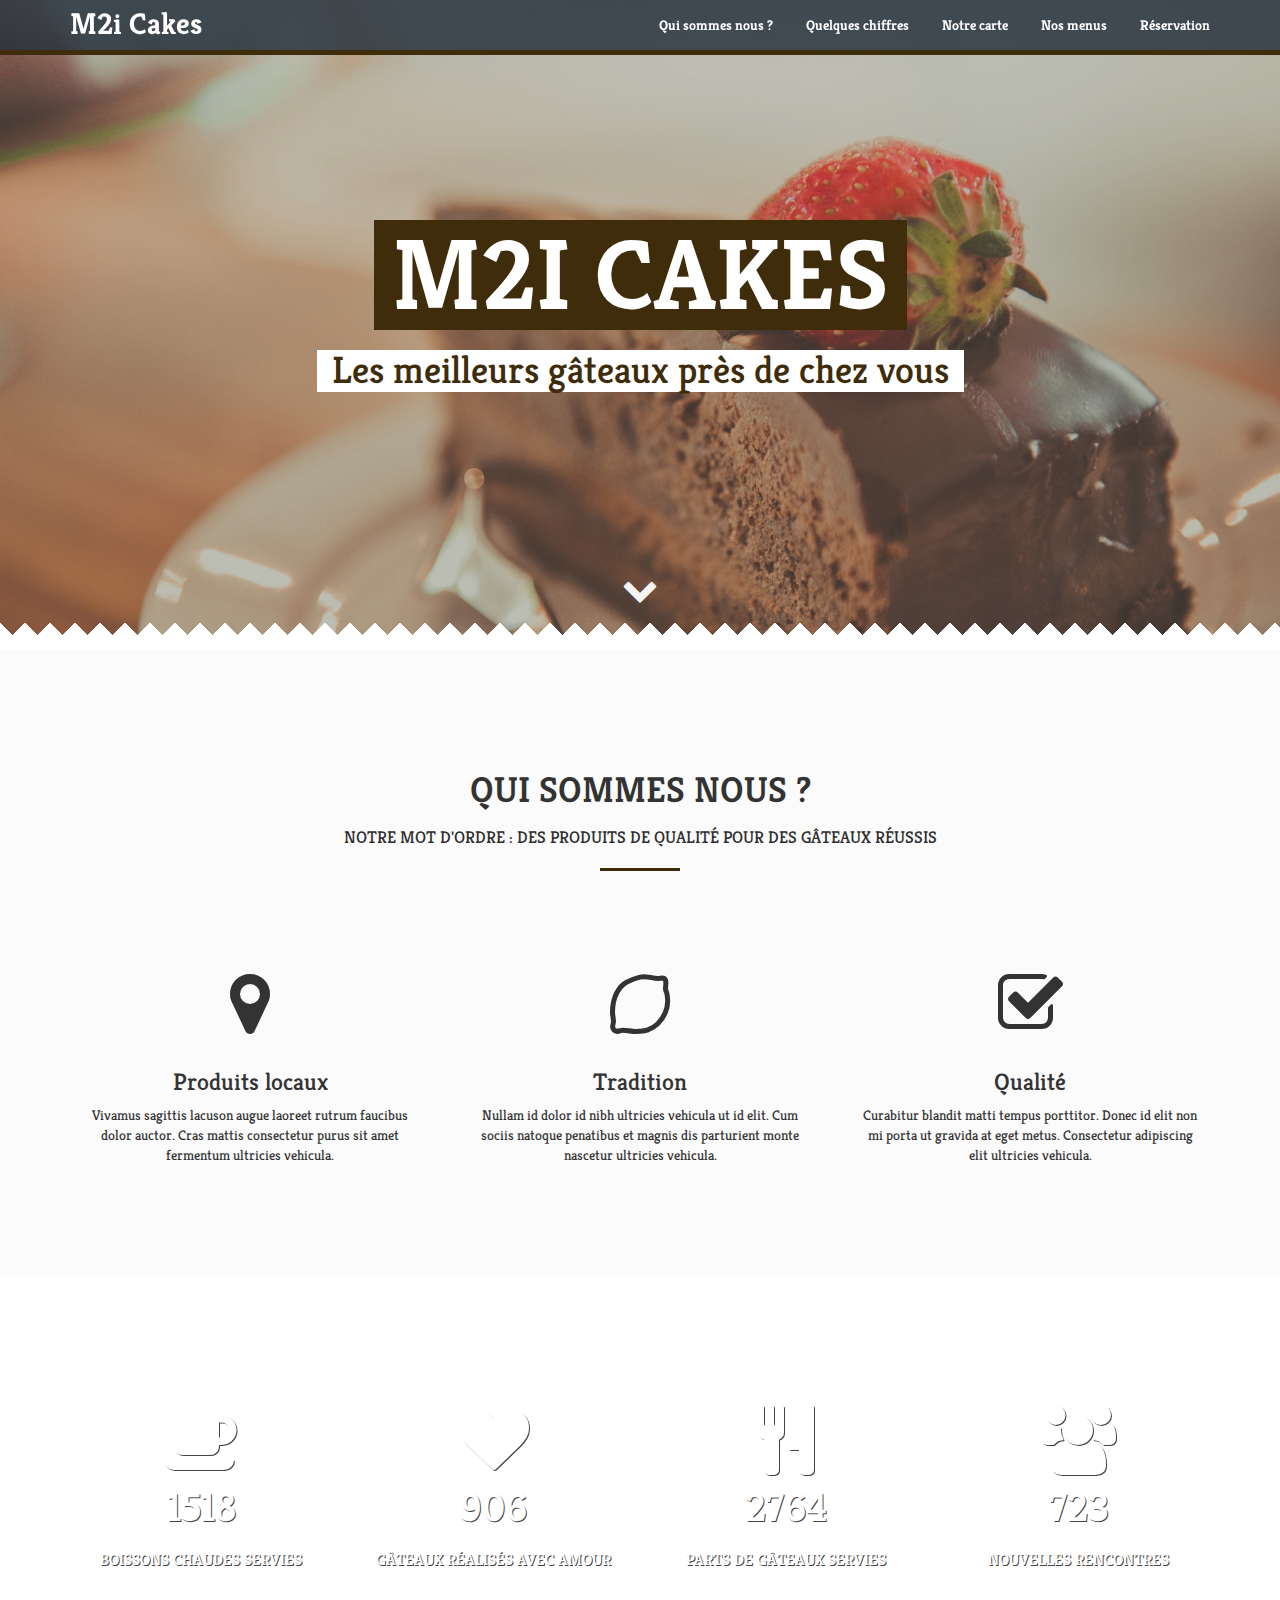
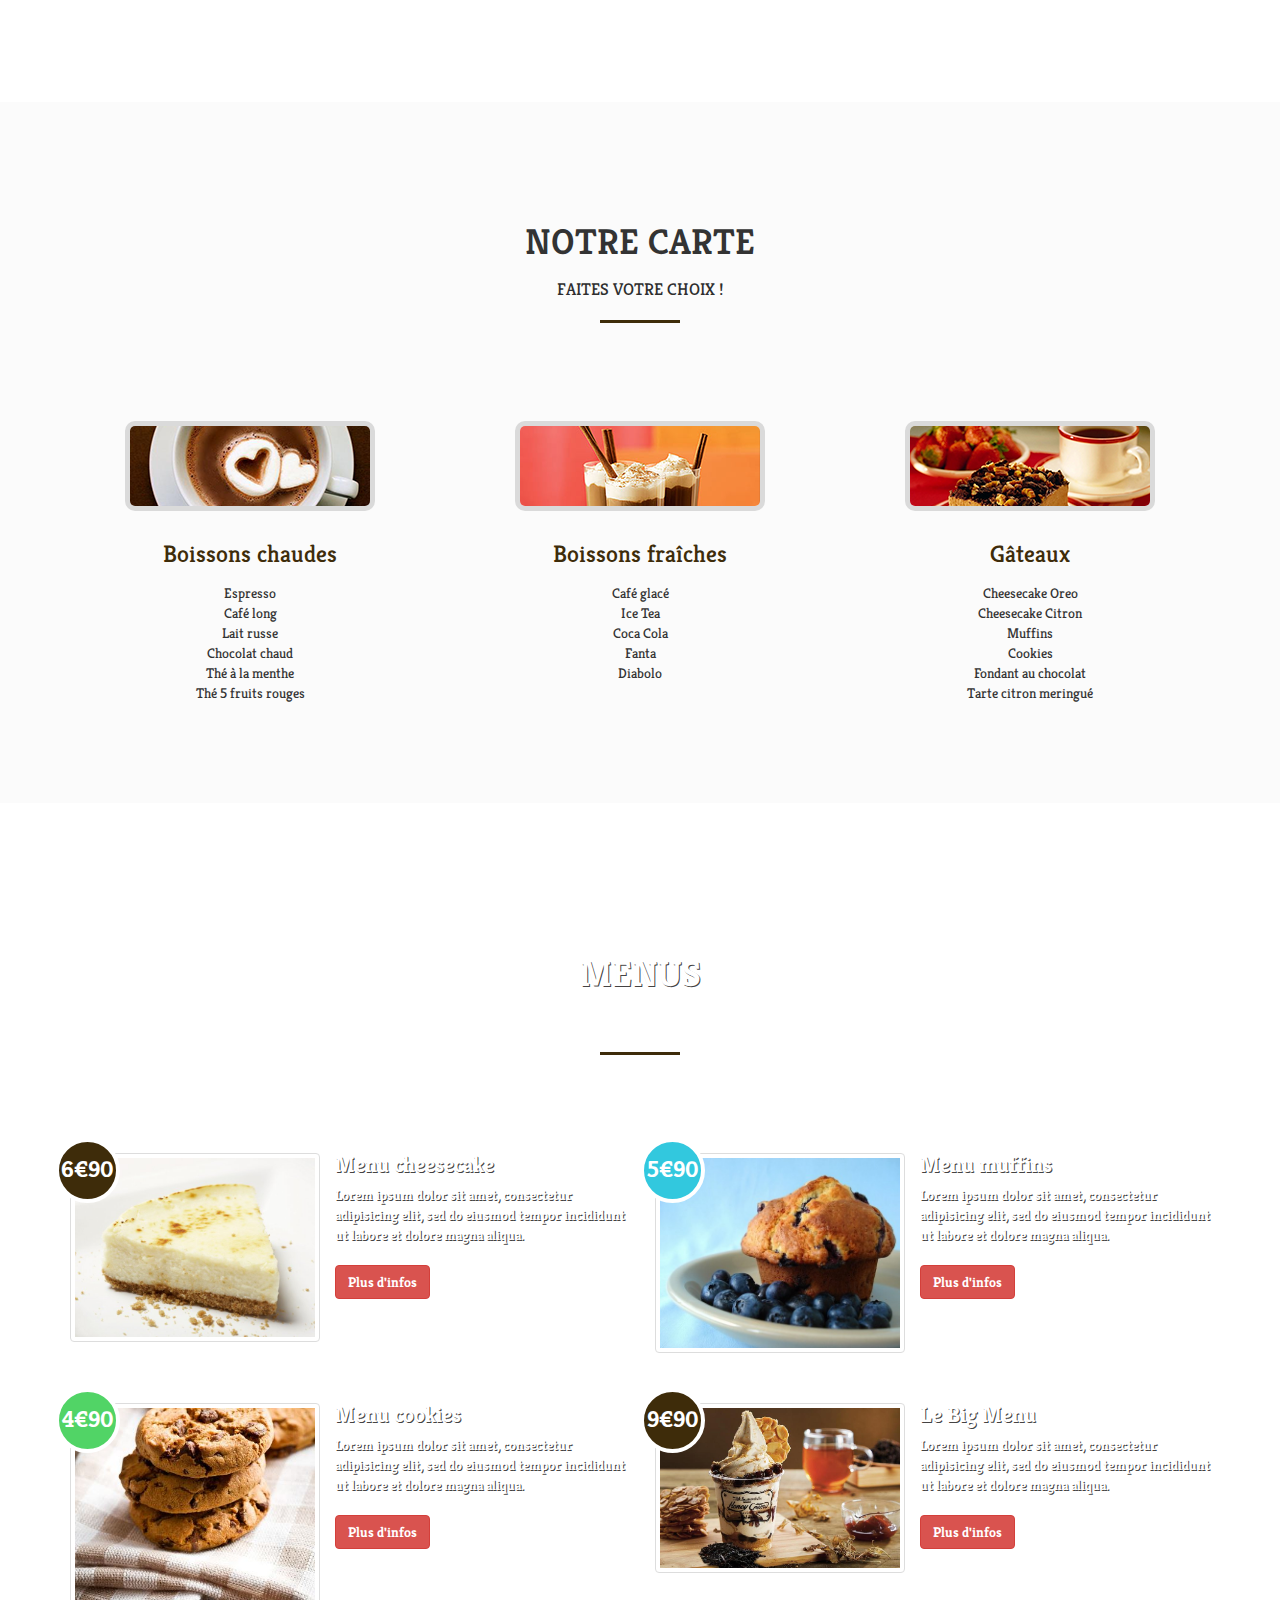
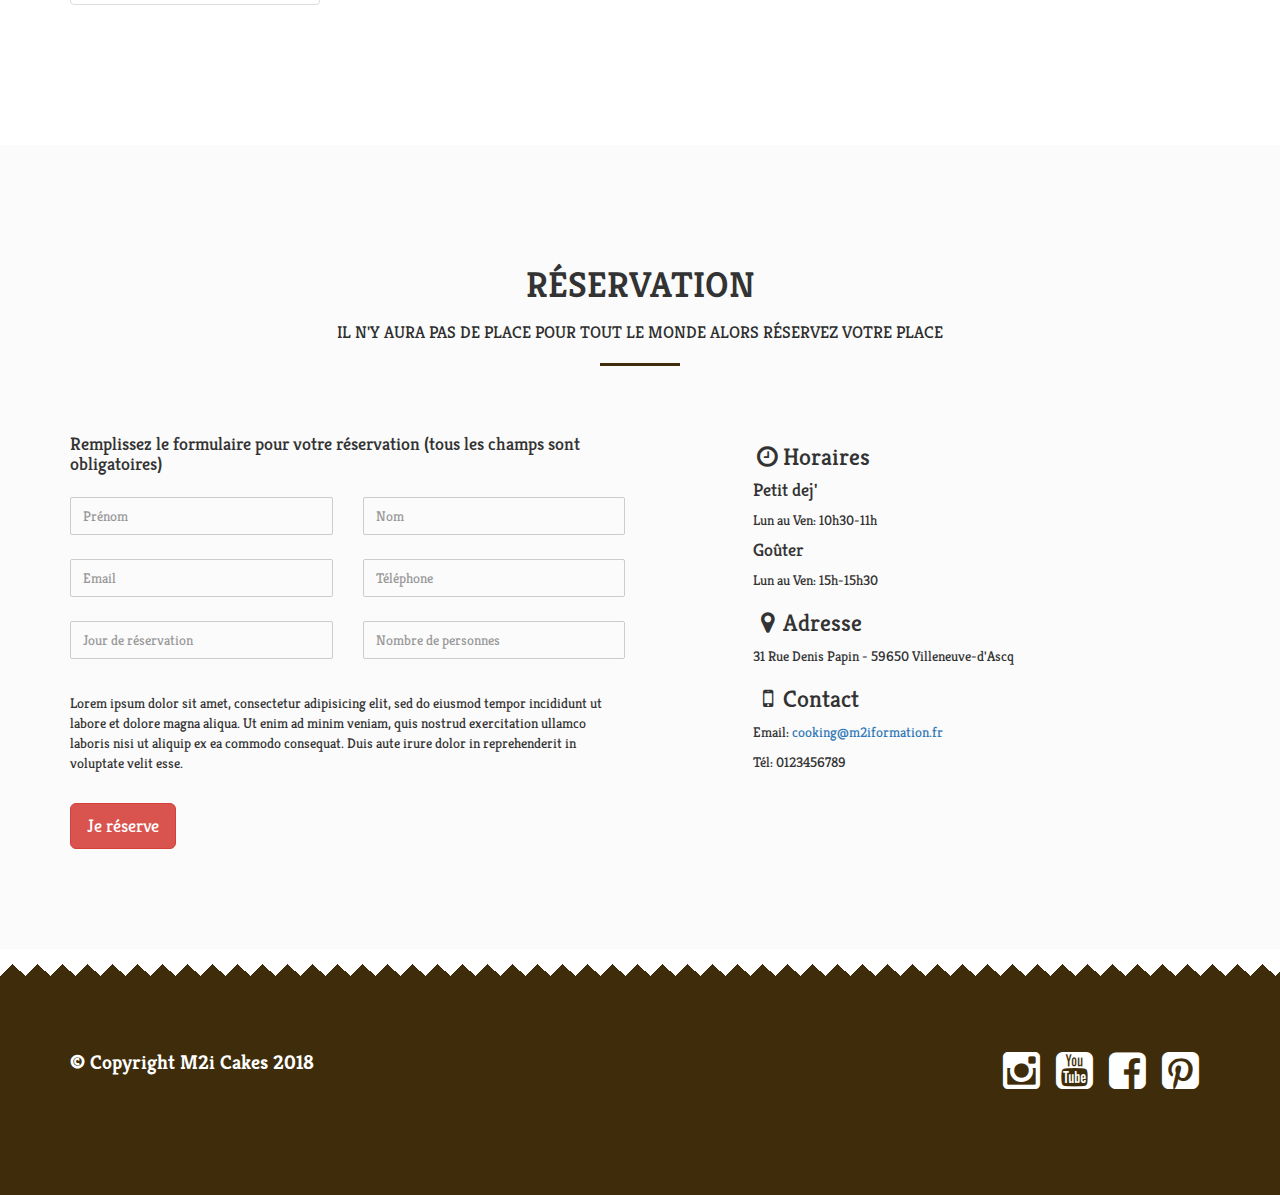
<file: m2i-cakes-correction/index.html>
<!DOCTYPE html>
<html>
    <head>
        <title>M2i Cakes</title>

        <!-- meta -->
        <meta charset="utf-8">
        <meta name="viewport" content="width=device-width, initial-scale=1, minimum-scale=1, maximum-scale=1, user-scalable=no">

        <!-- css -->
        <link rel="stylesheet" href="css/bootstrap.min.css">
        <link rel="stylesheet" href="css/font-awesome.min.css">
        <link rel="stylesheet" href="css/main.css">

        <!-- google font -->
        <link rel='stylesheet' href='http://fonts.googleapis.com/css?family=Kreon:300,400,700'>
    </head>
    <body data-spy="scroll" data-target="#navbar" data-offset="120" >

        <div id="menu" class="navbar navbar-inverse navbar-fixed-top" role="navigation">
            <div class="container">
                <div class="navbar-header">
                    <button type="button" class="navbar-toggle" data-toggle="collapse" data-target=".navbar-collapse">
                    <span class="sr-only">Afficher le menu de navigation</span>
                    <span class="icon-bar"></span>
                    <span class="icon-bar"></span>
                    <span class="icon-bar"></span>
                    </button>
                    <a class="navbar-brand" href="#"><h2>M2i Cakes</h2></a>
                </div><!-- navbar-header -->
                <div id="navbar" class="navbar-collapse collapse">

                    <ul class="nav navbar-nav navbar-right">
                        <li><a href="#story">Qui sommes nous ?</a></li>
                        <li><a href="#facts">Quelques chiffres</a></li>
                        <li><a href="#food-menu">Notre carte</a></li>
                        <li><a href="#special-offser">Nos menus</a></li>
                        <li><a href="#reservation">Réservation</a></li>

                        <!--fix for scroll spy active menu element-->
                        <li style="display:none;"><a href="#header"></a></li>

                    </ul>
                </div><!--/.navbar-collapse -->
            </div><!-- container -->
        </div><!-- menu -->

        <div id="header">
            <div class="bg-overlay"></div>
            <div class="center text-center">
                <div class="banner">
                    <h1>M2i Cakes</h1>
                </div>
                <div class="subtitle"><h4>Les meilleurs gâteaux près de chez vous</h4></div>
            </div>
            <div class="bottom text-center">
                <a id="scrollDownArrow" href="#"><i class="fa fa-chevron-down"></i></a>
            </div>
        </div>
        <!-- /#header -->

        <div id="story" class="light-wrapper">
            <section class="zigzag-top"></section>
            <div class="container inner">
                <h2 class="section-title text-center">Qui sommes nous ?</h2>
                <p class="lead main text-center">Notre mot d'ordre : des produits de qualité pour des gâteaux réussis</p>
                <div class="row text-center story">
                    <div class="col-sm-4">
                        <div class="col-wrapper">
                            <div class="icon-wrapper"> <i class="fa fa-map-marker"></i> </div>
                            <h3>Produits locaux</h3>
                            <p>Vivamus sagittis lacuson augue laoreet rutrum faucibus dolor auctor. Cras mattis consectetur purus sit amet fermentum ultricies vehicula.</p>
                        </div>
                    </div>
                    <div class="col-sm-4">
                        <div class="col-wrapper">
                            <div class="icon-wrapper"> <i class="fa fa-lemon-o"></i> </div>
                            <h3>Tradition</h3>
                            <p>Nullam id dolor id nibh ultricies vehicula ut id elit. Cum sociis natoque penatibus et magnis dis parturient monte nascetur ultricies vehicula. </p>
                        </div>
                    </div>
                    <div class="col-sm-4">
                        <div class="col-wrapper">
                            <div class="icon-wrapper"> <i class="fa fa-check-square-o"></i> </div>
                            <h3>Qualité</h3>
                            <p>Curabitur blandit matti tempus porttitor. Donec id elit non mi porta ut gravida at eget metus. Consectetur adipiscing elit ultricies vehicula.</p>
                        </div>
                    </div>
                </div>
                <!-- /.services --> 
            </div>
            <!-- /.container -->
            <section class="zigzag-bottom"></section>
        </div><!-- #story -->


        <div id="facts" class="parallax parallax2 facts">
            <div class="container inner">
                <div class="row text-center services-3">
                    <div class="col-sm-3">
                        <div class="col-wrapper">
                        <div class="icon-border bm10"> <i class="fa fa-coffee"></i> </div>
                        <h4>1518</h4>
                        <p>Boissons chaudes servies</p>
                    </div>
                </div>
                <div class="col-sm-3">
                    <div class="col-wrapper">
                        <div class="icon-border bm10"> <i class="fa fa-heart"></i> </div>
                        <h4>906</h4>
                        <p>Gâteaux réalisés avec amour</p>
                    </div>
                </div>
                <div class="col-sm-3">
                    <div class="col-wrapper">
                        <div class="icon-border bm10"> <i class="fa fa-cutlery"></i> </div>
                        <h4>2764</h4>
                        <p>Parts de gâteaux servies</p>
                    </div>
                </div>
                <div class="col-sm-3">
                    <div class="col-wrapper">
                        <div class="icon-border bm10"> <i class="fa fa-users"></i> </div>
                        <h4>723</h4>
                        <p>Nouvelles rencontres</p>
                        </div>
                    </div>
                </div>
            </div>
            <!-- /.container --> 
        </div><!-- #facts -->




        <div id="food-menu" class="light-wrapper">
            <section class="zigzag-top"></section>
            <div class="container inner">
                <h2 class="section-title text-center">Notre carte</h2>
                <p class="lead main text-center">Faites votre choix !</p>

                <div class="row">
                    <div class="col-sm-4 col-md-4">
                        <div class="menu-images "><img src="img/carte/hot-drinks.png" alt="Hot Drinks"></div>
                        <div class="menu-titles"><h3>Boissons chaudes</h3></div>
                        <div class="menu-items ">
                            <ul>
                                <li>Espresso</li>
                                <li>Café long</li>
                                <li>Lait russe</li>
                                <li>Chocolat chaud</li>
                                <li>Thé à la menthe</li>
                                <li>Thé 5 fruits rouges</li>
                            </ul>
                        </div>
                    </div>
                    <div class="col-sm-4 col-md-4">
                        <div class="menu-images "><img src="img/carte/ice-drinks.png" alt="Ice Drinks"></div>
                        <div class="menu-titles"><h3>Boissons fraîches</h3></div>
                        <div class="menu-items ">
                            <ul>
                                <li>Café glacé</li>
                                <li>Ice Tea</li>
                                <li>Coca Cola</li>
                                <li>Fanta</li>
                                <li>Diabolo</li>
                            </ul>
                        </div>
                    </div>
                    <div class="col-sm-4 col-md-4">
                        <div class="menu-images "><img src="img/carte/cakes.png" alt="Deserts"></div>
                        <div class="menu-titles"><h3>Gâteaux</h3></div>
                        <div class="menu-items ">
                            <ul>
                                <li>Cheesecake Oreo</li>
                                <li>Cheesecake Citron</li>
                                <li>Muffins</li>
                                <li>Cookies</li>
                                <li>Fondant au chocolat</li>
                                <li>Tarte citron meringué</li>
                            </ul>
                        </div>
                    </div>
                </div>

            </div>
            <!-- /.container -->
            <section class="zigzag-bottom"></section>
        </div><!--/#food-menu-->




        <div id="special-offser" class="parallax pricing">
            <div class="container inner">

                <h2 class="section-title text-center">Menus</h2>
                <p class="lead main text-center">Pas la peine de se priver...</p>

                <div class="row">
                    <div class="col-md-6 col-sm-6">

                        <div class="pricing-item">

                            <a href="#"><img class="img-responsive img-thumbnail" src="img/menu/cheesecake-speculoos.jpg" alt=""></a>

                            <div class="pricing-item-details">

                                <h3><a href="#">Menu cheesecake</a></h3>

                                <p>Lorem ipsum dolor sit amet, consectetur adipisicing elit, sed do eiusmod tempor incididunt ut labore et dolore magna aliqua.</p>

                                <a class="btn btn-danger" href="#">Plus d'infos</a>
                                <div class="clearfix"></div>
                            </div>
                            <!--price tag-->
                            <span class="hot-tag br-red">6€90</span>
                            <div class="clearfix"></div>
                        </div>
                    </div>
                    <div class="col-md-6 col-sm-6">

                        <div class="pricing-item">

                            <a href="#"><img class="img-responsive img-thumbnail" src="img/menu/muffin-myrtille.jpg" alt=""></a>

                            <div class="pricing-item-details">

                                <h3><a href="#">Menu muffins</a></h3>

                                <p>Lorem ipsum dolor sit amet, consectetur adipisicing elit, sed do eiusmod tempor incididunt ut labore et dolore magna aliqua.</p>

                                <a class="btn btn-danger" href="#">Plus d'infos</a>
                                <div class="clearfix"></div>
                            </div>
                            <!--price tag-->
                            <span class="hot-tag br-lblue">5€90</span>
                            <div class="clearfix"></div>
                        </div>
                    </div>
                    <div class="clearfix visible-md"></div>
                    <div class="col-md-6 col-sm-6">

                        <div class="pricing-item">

                            <a href="#"><img class="img-responsive img-thumbnail" src="img/menu/cookies-chocolat.jpg" alt=""></a>

                            <div class="pricing-item-details">

                                <h3><a href="#">Menu cookies</a></h3>

                                <p>Lorem ipsum dolor sit amet, consectetur adipisicing elit, sed do eiusmod tempor incididunt ut labore et dolore magna aliqua.</p>

                                <a class="btn btn-danger" href="#">Plus d'infos</a>
                                <div class="clearfix"></div>
                            </div>
                            <!--price tag-->
                            <span class="hot-tag br-green">4€90</span>
                            <div class="clearfix"></div>
                        </div>
                    </div>
                    <div class="col-md-6 col-sm-6">

                        <div class="pricing-item">

                            <a href="#"><img class="img-responsive img-thumbnail" src="img/menu/big-menu.jpg" alt=""></a>

                            <div class="pricing-item-details">

                                <h3><a href="#">Le Big Menu</a></h3>

                                <p>Lorem ipsum dolor sit amet, consectetur adipisicing elit, sed do eiusmod tempor incididunt ut labore et dolore magna aliqua.</p>

                                <a class="btn btn-danger" href="#">Plus d'infos</a>
                                <div class="clearfix"></div>
                            </div>
                            <!--price tag-->
                            <span class="hot-tag br-red">9€90</span>
                            <div class="clearfix"></div>
                        </div>
                    </div>
                </div>

            </div>
            <!-- /.container --> 
        </div><!-- /#special-offser -->




        <div id="reservation" class="light-wrapper">
            <section class="zigzag-top"></section>
            <div class="container inner">
                <h2 class="section-title text-center">Réservation</h2>
                <p class="lead main text-center">Il n'y aura pas de place pour tout le monde alors réservez votre place</p>
                <div class="row">
                    <div class="col-md-6">
                        <form class="form form-table" method="post" name="">
                            <div class="form-group">
                                <h4>Remplissez le formulaire pour votre réservation (tous les champs sont obligatoires)</h4>
                            </div>

                            <div class="row">
                              <div class="col-lg-6 col-md-6 form-group">
                                <label class="sr-only" for="first_name1">prénom</label>
                                <input class="form-control hint" type="text" id="first_name1" name="first_name" placeholder="Prénom" required="">
                              </div>
                              <div class="col-lg-6 col-md-6 form-group">
                                <label class="sr-only" for="last_name1">nom</label>
                                <input class="form-control hint" type="text" id="last_name1" name="last_name" placeholder="Nom" required="">
                              </div>
                            </div>
                            <div class="row">
                              <div class="col-lg-6 col-md-6 form-group">
                                <label class="sr-only" for="email1">email</label>
                                <input class="form-control hint" type="email" id="email1" name="email" placeholder="Email" required="">
                              </div>
                              <div class="col-lg-6 col-md-6 form-group">
                                <label class="sr-only" for="phone1">téléphone</label>
                                <input class="form-control hint" type="text" id="phone1" name="phone" placeholder="Téléphone" required="">
                              </div>
                            </div>
                            <div class="row">
                              <div class="col-lg-6 col-md-6 form-group">
                                <label class="sr-only" for="reserv_date1">jour de réservation</label>
                                <input class="form-control datepicker hasDatepicker hint" type="text" id="reserv_date1" name="reserv_date" placeholder="Jour de réservation" required="">
                              </div>
                              <div class="col-lg-6 col-md-6 form-group">
                                <label class="sr-only" for="numb_guests1">nombre de personnes</label>
                                <input class="form-control hint" type="text" id="numb_guests1" name="numb_guests" placeholder="Nombre de personnes" required="">
                              </div>
                            </div>
                            <div class="row">
                              <div class="col-lg-12 col-md-12">
                                <p>Lorem ipsum dolor sit amet, consectetur adipisicing elit, sed do eiusmod
                                tempor incididunt ut labore et dolore magna aliqua. Ut enim ad minim veniam,
                                quis nostrud exercitation ullamco laboris nisi ut aliquip ex ea commodo
                                consequat. Duis aute irure dolor in reprehenderit in voluptate velit esse.</p>
                              </div>
                            </div>
                            <div class="row">
                              <div class="col-lg-12 col-md-12">
                                <button type="submit" class="btn btn-danger btn-lg">Je réserve</button>
                              </div>
                            </div>
                          </form>
                    </div><!-- col-md-6 -->
                    <div class="col-md-5 col-md-offset-1">

                        <h3><i class="fa fa-clock-o fa-fw"></i>Horaires</h3>
                        <h4>Petit dej'</h4>
                        <p>Lun au Ven: 10h30-11h
                        <h4>Goûter</h4>
                        <p>Lun au Ven: 15h-15h30</p>

                        <h3><i class="fa fa-map-marker fa-fw"></i>Adresse</h3>
                        <p>31 Rue Denis Papin - 59650 Villeneuve-d'Ascq</p>

                        <h3><i class="fa fa-mobile fa-fw"></i>Contact</h3>
                        <p>Email: <a href="mailto:cooking@m2iformation.fr">cooking@m2iformation.fr</a></p>
                        <p>Tél: 0123456789</p>

                    </div><!-- col-md-6 -->
                </div>
                <!-- /.services --> 
            </div>
            <!-- /.container -->
            <section class="zigzag-bottom"></section>
        </div><!-- #reservation -->


        <footer id="footer" class="dark-wrapper">
            <div class="container inner">
                <div class="row">
                    <div class="col-sm-6">
                        &copy; Copyright M2i Cakes 2018
                    </div>
                    <div class="col-sm-6">
                        <div class="social-bar">
                            <a href="#" class="fa fa-instagram tooltipped" title=""></a>
                            <a href="#" class="fa fa-youtube-square tooltipped" title=""></a>
                            <a href="#" class="fa fa-facebook-square tooltipped" title=""></a>
                            <a href="#" class="fa fa-pinterest-square tooltipped" title=""></a>
                        </div>
                    </div>
                </div>
            </div>
            <!-- /.container -->
        </footer>

        <script src="js/jquery-2.1.3.min.js"></script>
        <script src="js/bootstrap.min.js"></script>
    </body>
</html>
</file>
<file: m2i-cakes-correction/css/main.css>
/* ==========================================================================
    General and Typography 
========================================================================== */
body {
    font-family:'Kreon',serif;
}
img {
    max-height:100%;
    max-width:100%;
}
section {
    position:relative;
    padding:0;
    background:#F0A830;
    color:#FFF;
    text-align:center;
}
section::before, section::after {
    position: absolute;
    content: '';
}

/* Zig Zag accrochez-vous ! */
.zigzag-top::before {
    left:0;
    width:100%;
    height:30px;
    background-size:25px 100%;
    top:0;
    background-image:linear-gradient(315deg,#FFF 50%,transparent 50%),linear-gradient(45deg,#FFF 50%,transparent 50%);
    margin-top:-30px;
    z-index:100;
}
.zigzag-bottom::before {
    left:0;
    width:100%;
    height:30px;
    background-size:25px 100%;
    top:0;
    background-image:linear-gradient(583deg,#FFF 50%,transparent 50%),linear-gradient(136deg,#FFF 50%,transparent 50%);
    margin-top:0px;
    z-index: 100;
}


/* ==========================================================================
    Header 
========================================================================== */
#header {
    background-image:url(../img/pexels-photo-132694.jpeg);
    background-size:cover;
    background-position:center center;
    background-attachment:fixed;
    background-repeat:no-repeat;
    position:relative;
    height: 650px;
}
.bg-overlay {
    position:absolute;
    top:0;
    left:0;
    right:0;
    bottom:0;
    background:rgba(44,33,5,0.2);
    z-index:0;
}
#header .center {
    position:relative;
    z-index:1;
    color:white;
    padding-top: 200px;
}
#header .bottom {
    color:white;
}
#header .center .slogan {
    font-size:26px;
    text-transform:uppercase;
}
#header .banner h1 {
    font-size:100px;
    color:white;
    text-transform:uppercase;
    font-weight:bold;
    display:inline-block;
    background:#3e2c0a;
    padding:0px 18px;
}
#header .subtitle h4 {
    display:inline-block;
    background:white;
    color:#3e2c0a;
    font-size:38px;
    padding:0px 15px;
}
#header .bottom {
    text-align:center;
    width:100%;
    position:absolute;
    bottom:30px;
}
#header .bottom a {
    font-size:36px;
    color:whitesmoke;
    position:relative;
    top:-5px;
}


/* ==========================================================================
    Navigation 
========================================================================== */
#menu {
    background:rgba(33,45,57,0.8);
    border-color: #3e2c0a;
    border-bottom-width: 5px;
}
.navbar-brand h2 {
    margin-top:0;
    font-weight:bold;
    color:white;
}
.navbar-brand {
    padding-top:8px;
    padding-bottom:0;
}
.navbar-inverse .navbar-nav>li>a {
    transition:all 0.4s;
    color:white;
    font-weight:bold;
}
.navbar-inverse .navbar-nav>li>a:hover,.navbar-inverse .navbar-nav>.active>a {
    background:#3e2c0a;
    color:white;
    text-shadow:none;
}


/* ==========================================================================
    Services 
========================================================================== */
.light-wrapper {
    background:#fbfbfb;
}
.inner {
    padding-top:100px;
    padding-bottom:100px;
}
.section-title {
    font-size:36px;
    line-height:40px;
    text-transform:uppercase;
    margin-bottom:15px;
    font-weight:600;
}
.main.lead {
    margin-bottom:80px;
}
.lead {
    font-size:17px;
    line-height:24px;
    font-weight:normal;
    text-transform:uppercase;
    margin-bottom:15px;
    color:#2e2e2e;
    position:relative;
}
.lead:after {
    position:absolute;
    content:' ';
    background:#3e2c0a;
    width:80px;
    height:3px;
    bottom:-22px;
    left:50%;
    margin-left:-40px;
}
.story .col-wrapper {
    padding:0 10px;
}
.story .icon-wrapper {
    position:relative;
    height:80px;
    margin-top: 40px;
}


/* ==========================================================================
    Parallax 
========================================================================== */
.parallax {
    background:url(../img/pexels-photo-24553.jpg) fixed no-repeat center center;
    background-size:cover;
    position:relative;
    color:#FFF;
}
.parallax .inner {
    padding-top:130px;
    padding-bottom:130px;
}
.parallax.parallax2 {
    background-image:url(../img/kitchen-cake-backe-backing.jpg);
}
.bm10 {
    margin-bottom:10px !important;
}
.facts h4 {
    font-size:40px;
    margin-bottom:20px;
}
.parallax h1,.parallax h2,.parallax h3,.parallax h4,.parallax h5,.parallax h6 {
    color:#fff;
    text-shadow: #444343 1px 1px;
}
.facts p {
    font-size:16px;
    text-transform:uppercase;
    margin:0;
    text-shadow: #444343 1px 1px;
}
.story .icon-wrapper i {
    font-size:70px;
}
.facts i {
    font-size: 70px;
    text-shadow: #444343 1px 1px;
}


/* ==========================================================================
    Carte 
========================================================================== */
.menu-items {
    text-align:center;
    margin:0 auto;
}
.menu-titles h3 {
    text-shadow:none;
    color:#3e2c0a;
    text-align:center;
    margin:0 auto;
    padding-top:30px;
    padding-bottom:15px;
}
#food-menu ul {
    margin:0;
    padding:0;
    list-style:none;
}
.menu-images img {
    border-radius:10px;
    border:5px solid #dadada;
    display:block;
    margin:auto;
    margin-top: 40px;
}


/* ==========================================================================
    Menu
========================================================================== */
.hot-tag {
    position:absolute;
    bottom:0;
    right:0;
    z-index:15;
    display:inline-block;
    width:80px;
    height:80px;
    line-height:90px;
    text-align:center;
    font-weight:700;
    color:#fff;
    border-radius:100px;
}
.br-red {
    background-color:#3e2c0a;
}
.br-lblue {
    background-color:#32c8de;
}
.br-green {
    background-color:#51d466;
}
.pricing {
    border-top:1px solid #f1f1f1;
}
.pricing .pricing-item {
    position:relative;
    margin-top:40px;
    margin-bottom:10px;
}
.pricing .pricing-item img {
    max-width:250px;
    float:left;
}
.pricing-item-details a,.pricing-item-details p,.pricing .lead {
    color:white;
    font-weight:bold;
}
.pricing .pricing-item .pricing-item-details {
    margin-left:265px;
}
.pricing .pricing-item .pricing-item-details h3 {
    margin-top:0;
    margin-bottom:8px;
    font-size:22px;
}
.pricing .pricing-item .pricing-item-details p {
    text-shadow: #444343 1px 1px;
}
.pricing .pricing-item .pricing-item-details a.btn {
    margin-top:10px;
}
.pricing .pricing-item .pricing-item-details a.view-link {
    display:inline-block;
    margin-top:7px;
    font-size:12px;
    border-bottom:1px dotted #aeaeae;
}
.pricing .pricing-item .hot-tag {
    top:0;
    left:0;
    margin-top:-15px;
    margin-left:-15px;
    width: 65px;
    height: 65px;
    line-height: 55px;
    font-size:23px;
    font-weight:700;
    border: 4px solid white;
}


/* ==========================================================================
    Reservation 
========================================================================== */
.form-group {
    margin-bottom:24px;
}
.form-control[disabled],.form-control[readonly],fieldset[disabled] .form-control {
    cursor:not-allowed;
    background-color: transparent;
}
.form-control {
    height:38px;
    font-size:14px;
    vertical-align:middle;
    background-color:transparent;
    border-radius:2px;
    box-shadow:none !important;
    transition:none !important;
}

.form p {
    margin: 10px 0 30px 0;
}

/* ==========================================================================
    Footer 
========================================================================== */
.dark-wrapper {
    background:#3e2c0a;
    color:white;
    font-size:20px;
    font-weight:bold;
}
.dark-wrapper .zigzag-top::before {
    background-image:linear-gradient(315deg,#3e2c0a 50%,transparent 50%),linear-gradient(45deg,#3e2c0a 50%,transparent 50%);
}
.social-bar {
    width:100%;
    text-align:right;
}
.social-bar a {
    display:inline-block;
    margin-right:11px;
    font-size:2.15em;
    text-decoration:none;
    color:#fff;
    opacity:1;
    filter:alpha(opacity=100);
    transition:opacity 350ms ease;
}
.social-bar a:hover {
    opacity:0.5;
    filter: alpha(opacity=50);
}

/* ==========================================================================
    Responsive
========================================================================== */

@media (max-width: 991px){
    .pricing .pricing-item .pricing-item-details {
        margin-left: 0;
    }

    .pricing .pricing-item a img {
        float: none;
        margin-bottom: 30px;
    }
}

@media (min-width:768px) {
    .navbar-nav>li {
        display:inline-block;
        float:none;
    }
}

@media (max-width:767px) {
    #header .banner h1 {
        font-size:60px;
    }
    #header .subtitle h4 {
        font-size: 22px;
    }
    .social-bar {
        text-align: left;
        margin-top: 30px;
    }
}
</file>
